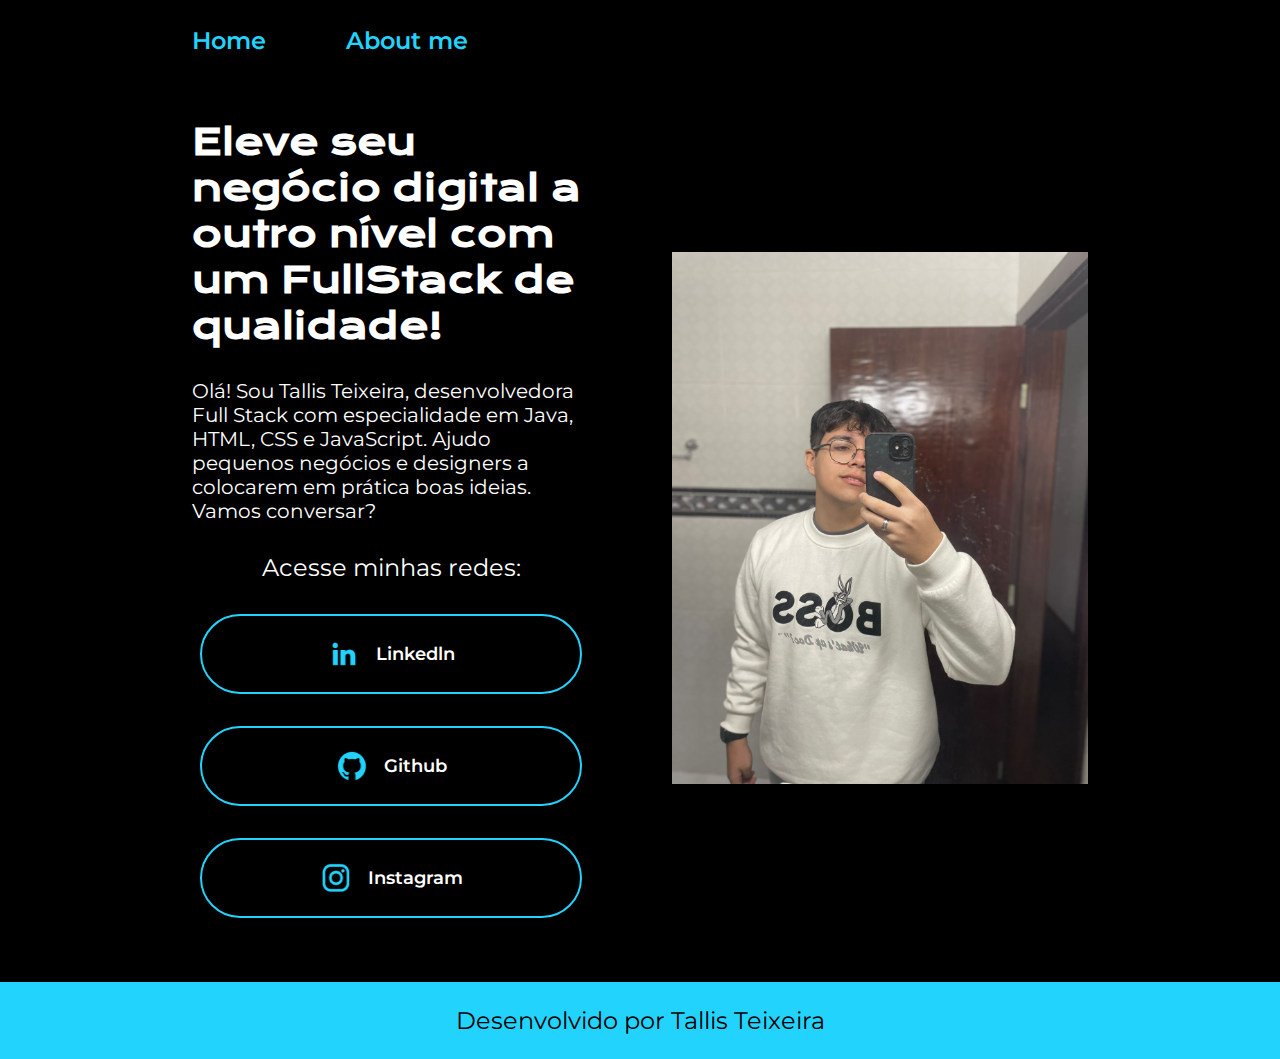
<file: index.html>
<!DOCTYPE html>
<html lang="pt-br">
<head>
    <meta charset="UTF-8">
    <meta name="viewport" content="width=device-width, initial-scale=1.0">
    <link rel="stylesheet" href="./css/styles.css">
    <title>Portfolio</title>
</head>
<body>
    <header class="cabecalho">
        <nav class="menu">
            <a class="menu__link" href="index.html">Home</a>
            <a class="menu__link" href="about.html">About me</a>
        </nav>
    </header> <!--Cabeçalho-->
    <main class="apresentacao"> <!--Conteudo Principal-->
        <section class="apresentacao__conteudo">
            <h1 class="apresentacao__titulo">Eleve seu negócio digital a outro nível <strong class="apresentacao__destaque"> com um FullStack de qualidade!</strong></h1> <!--H1 e o "Titulo do site" e strong e conhecindo com negrito mais forte temos tambem o <b></b> mais nao e tanto utilizavel mais-->
            
            <p class="apresentacao__texto">Olá! Sou Tallis Teixeira, desenvolvedora <span class="apresentacao__nome">Full Stack</span> com especialidade em Java, HTML, CSS e JavaScript. Ajudo pequenos negócios e designers a colocarem em prática boas ideias. Vamos conversar?</p>
        
            <div class="redes">
                <h2 class="redes__titulo">Acesse minhas redes:</h2>
                
                <a class="redes__link"  href="https://www.linkedin.com/in/tallis-teixeira-melo/" target="_blank">
                    <img  class="icone" src="./imgs/linkedin.png" alt="icone-logo linkedin">
                    Linkedln
                </a> <!--Conhecido com Ancora-->
                <a class="redes__link" href="https://github.com/tallismelo07" target="_blank">
                    <img class="icone" src="./imgs/github.png" alt="icone-logo github">
                    Github
                </a>
                <a class="redes__link" href="https://www.instagram.com/tallis.teixeira/" target="_blank">
                    <img  class="icone" src="./imgs/instagram.png" alt="icone-logo instagram">
                    Instagram
                </a>
            </div>
        </section>
        <img class="apresentacao-imagem" src="./imgs/myphotos.png" alt="Foto-Tallis">
    </main> 
    <footer class="rodape">
        <p>Desenvolvido por Tallis Teixeira</p>
    </footer> <!--Rodape-->
</body>
</html>
</file>
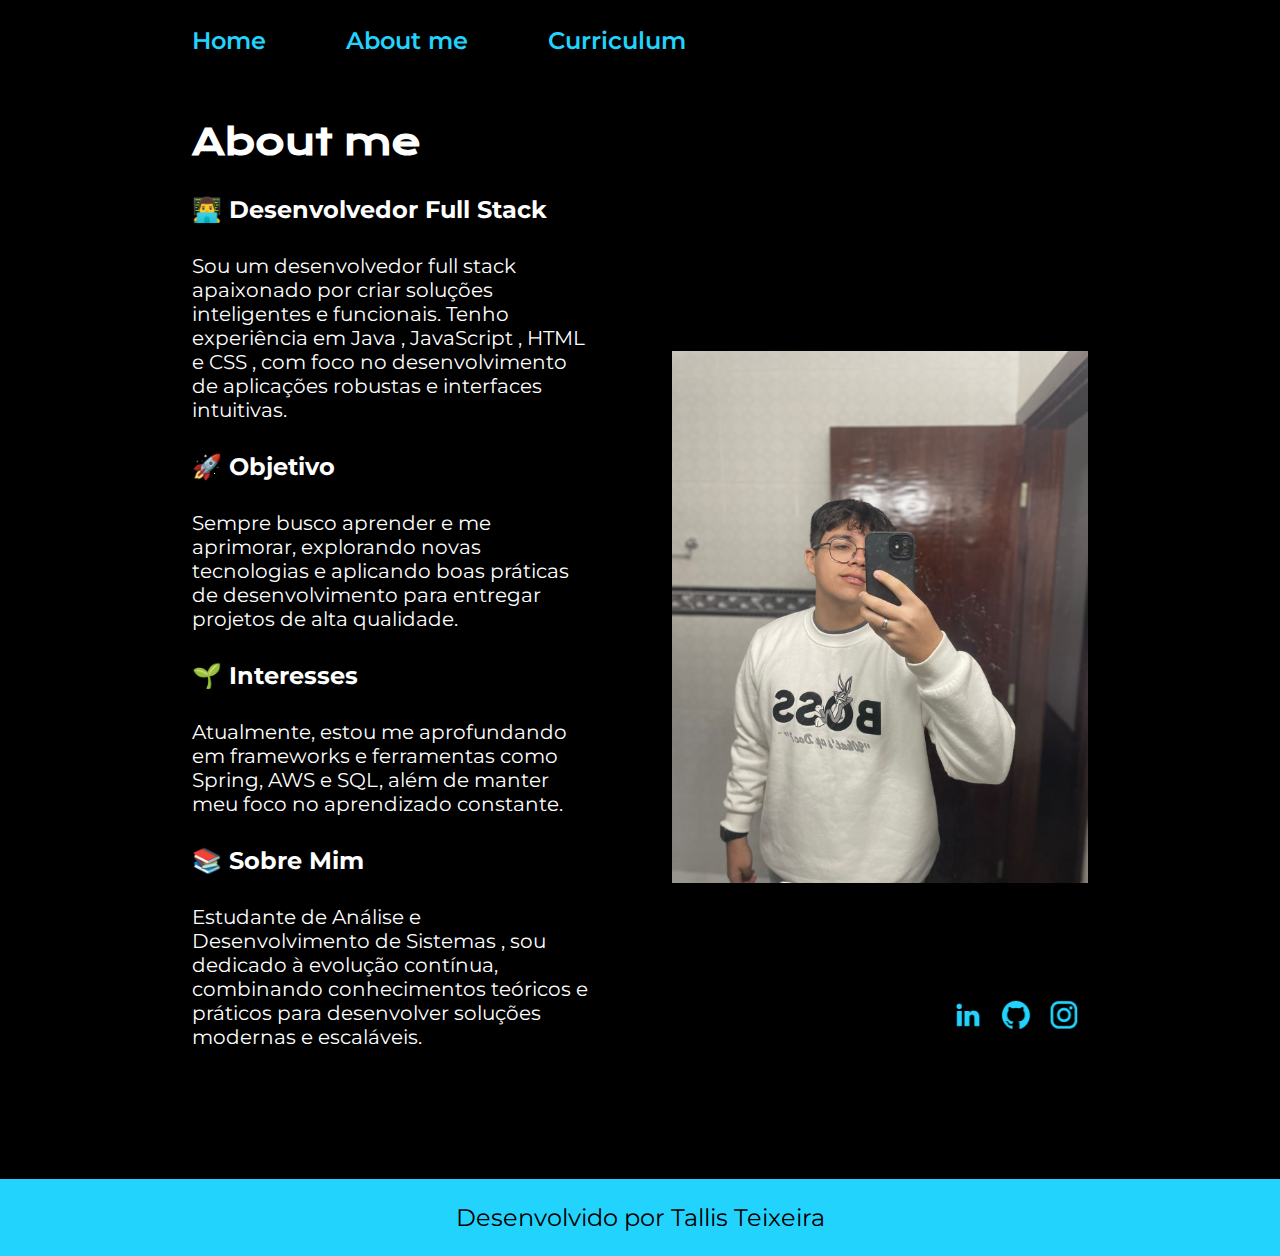
<file: about.html>
<!DOCTYPE html>
<html lang="pt-br">
<head>
    <meta charset="UTF-8">
    <meta name="viewport" content="width=device-width, initial-scale=1.0">
    <title>Sobre mim</title>
    <link rel="stylesheet" href="css/styles.css">
</head>
<body>
    <header class="cabecalho">
        <nav class="menu">
            <a class="menu__link" href="index.html">Home</a>
            <a class="menu__link" href="about.html">About me</a>
            <a class="menu__link" href="curriculo.html">Curriculum</a>
        </nav>
    </header>
    <main class="apresentacao"> <!--Conteudo Principal-->
        <section class="apresentacao__conteudo">
            <h1 class="apresentacao__titulo">About me</h1>
            <h2 class="apresentacao__subtitulo">👨‍💻 Desenvolvedor Full Stack</h2>
            <p class="apresentacao__texto">
                    Sou um desenvolvedor full stack apaixonado por criar soluções inteligentes e funcionais. Tenho experiência em Java , JavaScript , HTML e CSS , com foco no desenvolvimento de aplicações robustas e interfaces intuitivas.
            </p>
            <h2 class="apresentacao__subtitulo">🚀 Objetivo</h2>
            <p class="apresentacao__texto">
                    Sempre busco aprender e me aprimorar, explorando novas tecnologias e aplicando boas práticas de desenvolvimento para entregar projetos de alta qualidade.
            </p>
            <h2 class="apresentacao__subtitulo">🌱 Interesses</h2>
            <p class="apresentacao__texto">
                    Atualmente, estou me aprofundando em frameworks e ferramentas como Spring, AWS e SQL, além de manter meu foco no aprendizado constante.
            </p>

            <h2 class="apresentacao__subtitulo">📚 Sobre Mim</h2>
            <p class="apresentacao__texto">
                    Estudante de Análise e Desenvolvimento de Sistemas , sou dedicado à evolução contínua, combinando conhecimentos teóricos e práticos para desenvolver soluções modernas e escaláveis.
            </p>
        
            <div class="redes__dos__links">
                
                <a class="redes_links"  href="https://www.linkedin.com/in/tallis-teixeira-melo/" target="_blank">
                    <img  class="icone" src="./imgs/linkedin.png" alt="icone-logo linkedin">
                </a> <!--Conhecido com Ancora-->
                <a class="redes_links" href="https://github.com/tallismelo07" target="_blank">
                    <img class="icone" src="./imgs/github.png" alt="icone-logo github">
                </a>
                
                <a class="redes_links" href="https://www.instagram.com/tallis.teixeira/" target="_blank">
                    <img  class="icone" src="./imgs/instagram.png" alt="icone-logo instagram">
                </a>
            </div>
        </section>
        <img class="apresentacao-imagem" src="./imgs/myphotos.png" alt="Foto-Tallis">
    </main> 
    <footer class="rodape">
        <p>Desenvolvido por Tallis Teixeira</p>
    </footer>
</body>
</html>
</file>
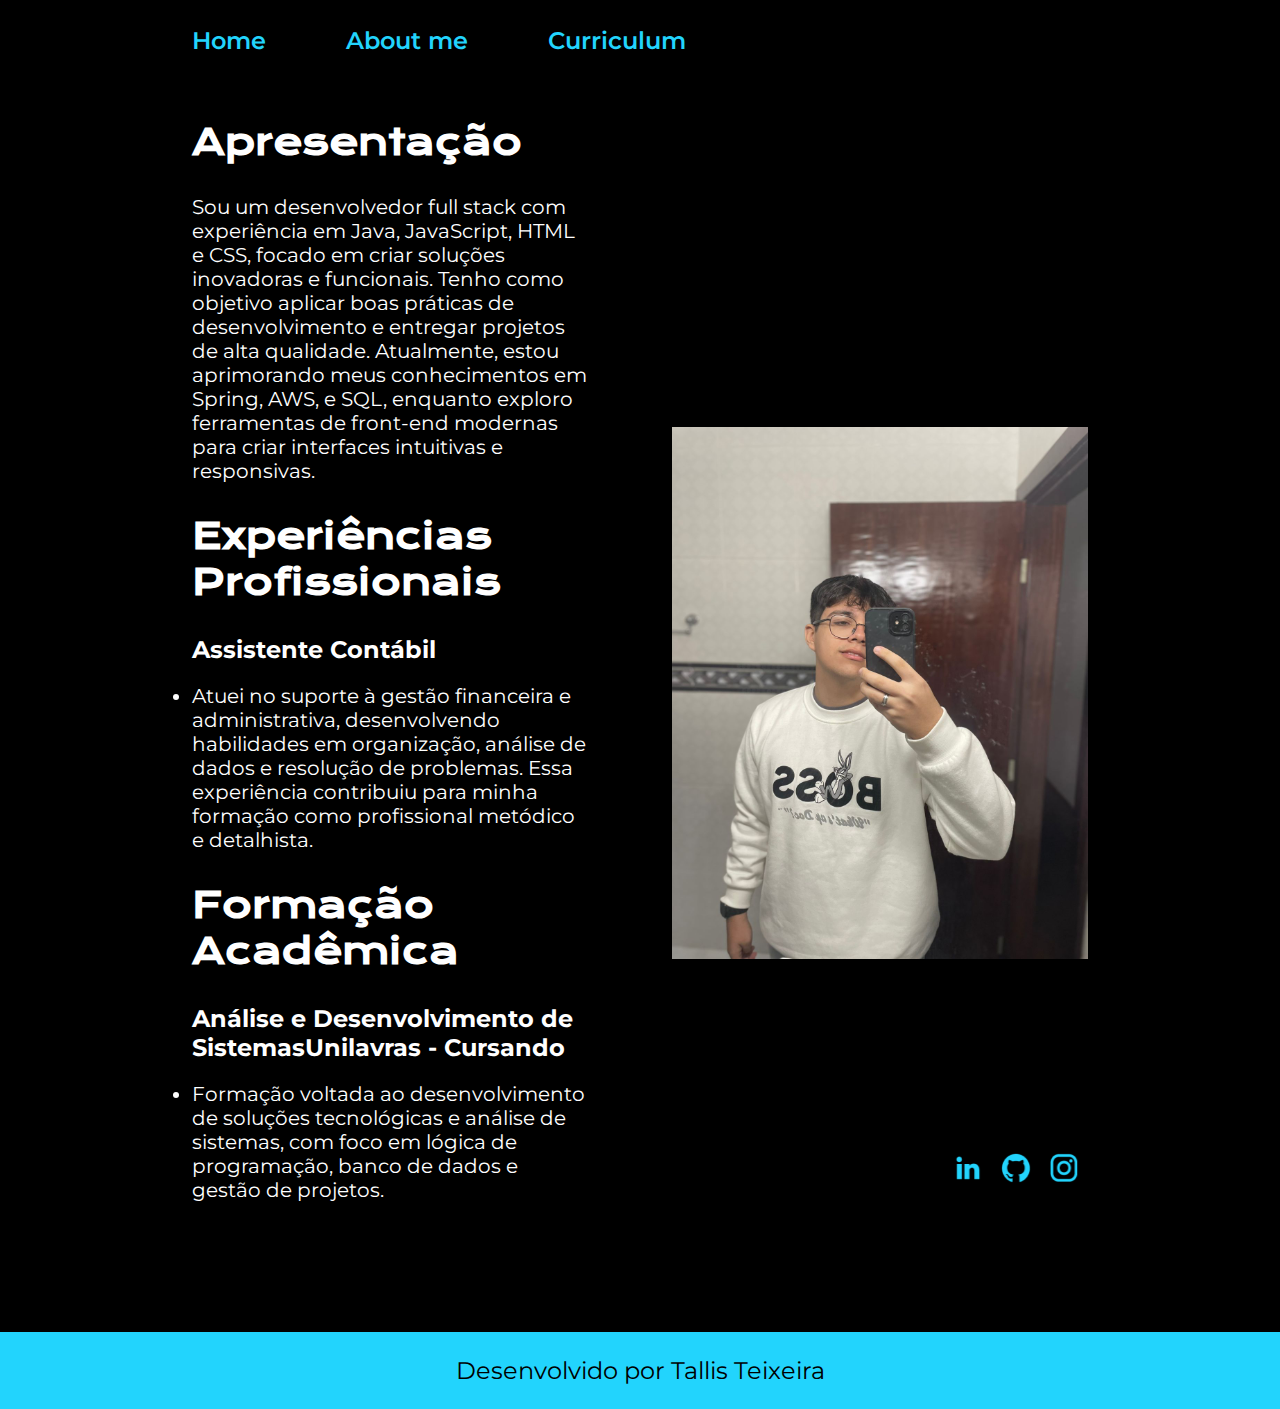
<file: curriculo.html>
<!DOCTYPE html>
<html lang="en">
<head>
    <meta charset="UTF-8">
    <meta name="viewport" content="width=device-width, initial-scale=1.0">
    <title>Curriculum</title>
    <link rel="stylesheet" href="css/styles.css">
</head>
<body>
    <header class="cabecalho">
        <nav class="menu">
            <a class="menu__link" href="index.html">Home</a>
            <a class="menu__link" href="about.html">About me</a>
            <a class="menu__link" href="curriculo.html">Curriculum</a>
        </nav>
    </header>
    <main class="apresentacao"> <!--Conteudo Principal-->
        <section class="apresentacao__conteudo">
            <h1 class="apresentacao__titulo">Apresentação</h1>
            
            <p class="apresentacao__texto">
                Sou um desenvolvedor full stack com experiência em Java, JavaScript, HTML e CSS, focado em criar soluções inovadoras e funcionais. Tenho como objetivo aplicar boas práticas de desenvolvimento e entregar projetos de alta qualidade. Atualmente, estou aprimorando meus conhecimentos em Spring, AWS, e SQL, enquanto exploro ferramentas de front-end modernas para criar interfaces intuitivas e responsivas.
            </p>
            
            <h1 class="apresentacao__titulo">Experiências Profissionais</h1>

            <ul class="lista__conteudos">
                <h2 class="apresentacao__subtitulo">Assistente Contábil</h2>
                <li class="apresentacao__texto">Atuei no suporte à gestão financeira e administrativa, desenvolvendo habilidades em organização, análise de dados e resolução de problemas. Essa experiência contribuiu para minha formação como profissional metódico e detalhista.</li>
                
            </ul>

            <h1 class="apresentacao__titulo">Formação Acadêmica</h1>

            <ul class="lista_de_conteudos">
                <h2 class="apresentacao__subtitulo">
                    Análise e Desenvolvimento de SistemasUnilavras - Cursando</h2>
                <li class="apresentacao__texto">
                    Formação voltada ao desenvolvimento de soluções tecnológicas e análise de sistemas, com foco em lógica de programação, banco de dados e gestão de projetos.
                </li>
            </ul>
        
            <div class="redes__dos__links">
                
                <a class="redes_links"  href="https://www.linkedin.com/in/tallis-teixeira-melo/" target="_blank">
                    <img  class="icone" src="./imgs/linkedin.png" alt="icone-logo linkedin">
                </a> <!--Conhecido com Ancora-->
                <a class="redes_links" href="https://github.com/tallismelo07" target="_blank">
                    <img class="icone" src="./imgs/github.png" alt="icone-logo github">
                </a>
                
                <a class="redes_links" href="https://www.instagram.com/tallis.teixeira/" target="_blank">
                    <img  class="icone" src="./imgs/instagram.png" alt="icone-logo instagram">
                </a>
            </div>
        </section>
        <img class="apresentacao-imagem" src="./imgs/myphotos.png" alt="Foto-Tallis">
    </main> 

    <footer class="rodape">
        <p>Desenvolvido por Tallis Teixeira</p>
    </footer>
</body>
</html>
</file>
<file: css/styles.css>
/*  GOOGLE FONTS   */

@import url('https://fonts.googleapis.com/css2?family=Krona+One&display=swap');

@import url('https://fonts.googleapis.com/css2?family=Montserrat:ital@0;1&display=swap');

@import url('https://fonts.googleapis.com/css2?family=Montserrat:ital,wght@0,600;1,600&display=swap');

/* CORES */

:root{
    --cor-principal: #000;
    --cor-segundario: #ffff;
    --cor-terciaria: #22d4fd;
    --cor-quarta: #272727;

    /* FONTES */

    --fonte-principal: 'Krona One', sans-serif;
    --fonte-secundaria: 'Montserrat', sans-serif;
}

/*  PROJECTS */
* {
    margin: 0;
    padding: 0;
}

body {
    box-sizing: border-box;
    background-color: var(--cor-principal);
    color: var(--cor-segundario);
}

.cabecalho {
    padding: 2% 0% 0% 15%;
}

.menu{
    display: flex;
    gap: 80px;
}

.menu__link {
    font-family: var(--fonte-secundaria);
    font-size: 1.5rem;
    font-weight: 600;
    text-decoration: none;
    color: #22d4fd;
    
}

.menu__link:hover{
    color: var(--cor-segundario);
}

.titulo-destaque {
    color: var(--cor-terciaria);
}

.titulo-destaque:hover {
    color: var(--cor-segundario);
}


 .apresentacao {
    padding: 5% 15%;
    display: flex;
    align-items: center;
    justify-content: space-between;
    gap: 82px;
}

.apresentacao__conteudo {
    width: 50%;
    display: flex;
    flex-direction: column;
    gap: 30px;
}

.apresentacao__titulo {
    font-size: 2.25rem;
    font-family: var(--fonte-principal);
}

.apresentacao__texto{
    font-size: 1.25rem;
    font-family: var(--fonte-secundaria);
}

img {
    width: 467.71px;
    height: 532px;
}

.apresentacao-imagem img {
    width: 50%;
}


.redes {
    display: flex;
    flex-direction: column;
    justify-content: space-between;
    align-items: center;
    gap: 32px;
   
}

.redes__titulo {
    font-family: var(--fonte-secundaria);
    font-weight: 400;
    font-size: 1.5rem;
}

.redes__link {
    display: flex;
    justify-content: center;
    align-items: center;
    gap: 16px;
    width: 378px;
    text-align: center;
    border: 2px solid var(--cor-terciaria);
    border-radius: 90px;
    font-size: 1.12rem;
    padding: 22px 0;
    text-decoration: none;
    color: var(--cor-segundario);
    font-family: var(--fonte-secundaria);
    font-weight: 600;
}

.redes__link:hover{
    background-color: var(--cor-quarta);
}

.icone {
    width: 32px;
    height: 32px;
}

/* Pagina sobre me */
.redes__dos__links{
    display: flex;
    gap: 16px;
    justify-content: right;
    align-items: right;
    position: relative;
    right: -490px;
    top: -80px;
}


.apresentacao__subtitulo {
    font-family: var(--fonte-secundaria);
}

/* Pagina Curriculo */

.lista__conteudos {
    display: flex;
    flex-direction: column;
    gap: 20px;
}

.lista_de_conteudos {
    display: flex;
    justify-content: center;
    align-items: center;
    flex-direction: column;
    gap: 20px;
}
   
/* Rodape */
.rodape {
        color: var(--cor-principal);
        background-color: var(--cor-terciaria);
        padding: 24px;
        text-align: center;
        font-family: 'Montserrat', sans-serif;
        font-size: 1.5rem;
        font-weight: 400;
}

@media (max-width: 1200px){
    .cabecalho {
        padding: 10% ;
    }
    .menu {
        justify-content: center;
    }

    .menu__link{
        font-size: 1.2rem;
    }
    .apresentacao {
        flex-direction: column-reverse;
        padding: 5% 10%;
    }
    .apresentacao__conteudo {
        width: auto;
    }    
    
    .redes__dos__links {
        position: relative;
        right: 35%;
        top: -1080px;
    }

    .rodape {
        font-size: 0.9rem;
    }
}
</file>
